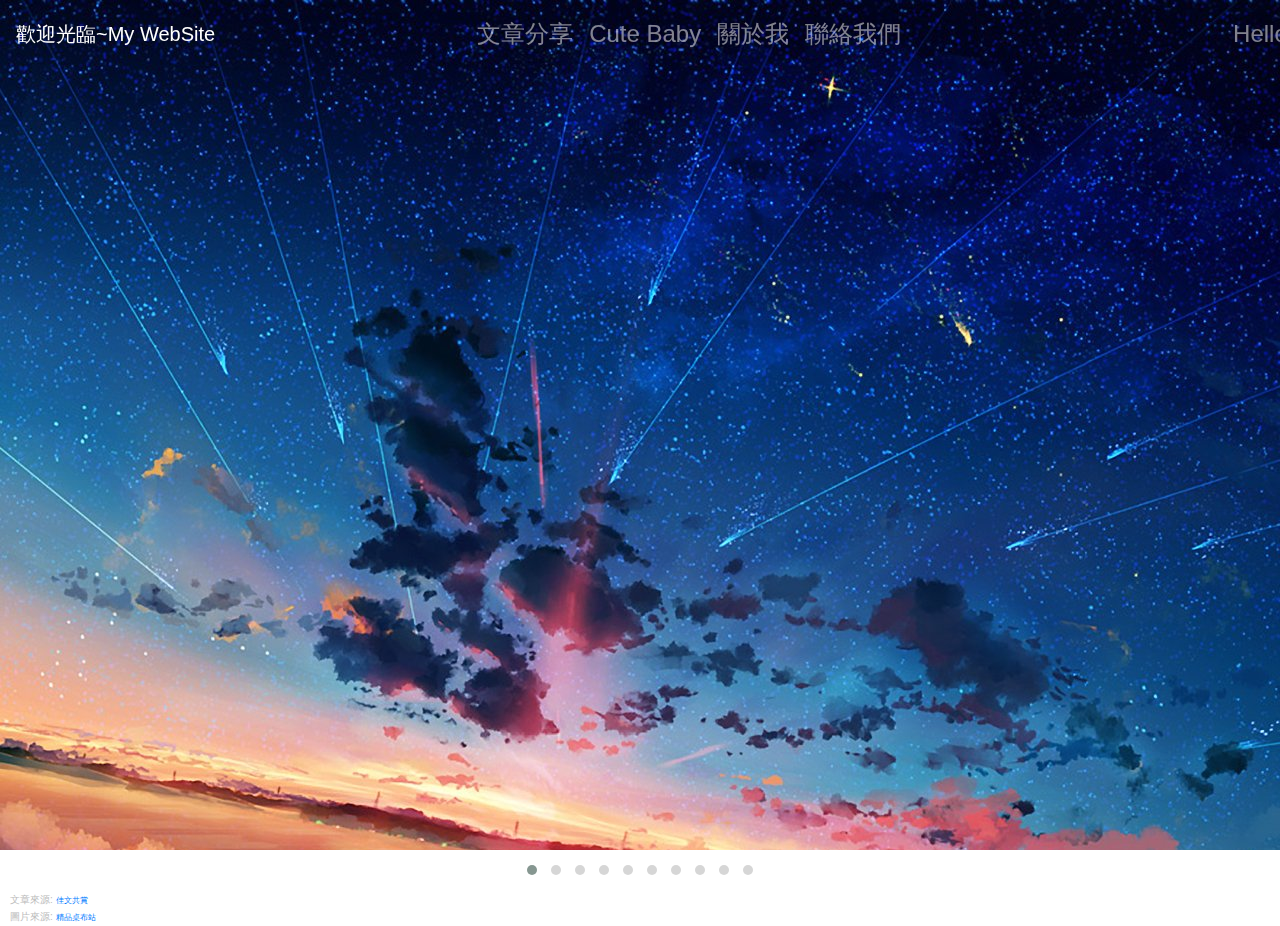
<file: index.html>
<!DOCTYPE html>
<html lang="en">

<head>
    <meta charset="utf-8">
    <meta name="viewport" content="width=device-width, initial-scale=1.0">
    <title>RWD_作品</title>
    <link rel="stylesheet" href="css/bootstrap.min.css">
    <link rel="stylesheet" type="text/css" href="css/bootstrap-grid.min.css">
    <link rel="stylesheet" type="text/css" href="css/bootstrap-reboot.min.css">
    <link rel="stylesheet" type="text/css" href="css/style.css">
    <script src="js/jquery-3.4.0.min.js"></script>
    <script src="js/popper.min.js"></script>
    <script src="js/bootstrap.min.js"></script>
    <script src="js/bootstrap.bundle.min.js"></script>
</head>

<body>
    <header class="container-fluid">
        <nav class="navbar navbar-expand-md navbar-dark fixed-top">
            <!-- Brand -->
            <a class="navbar-brand" href="index.html">歡迎光臨~My WebSite</a>
            <!-- Toggler/collapsibe Button -->
            <button class="navbar-toggler" type="button" data-toggle="collapse" data-target="#collapsibleNavbar">
                <span class="navbar-toggler-icon"></span>
            </button>
            <div class="col-sm-1 col-md-1 col-lg-2"></div>
            <!-- Navbar links -->
            <div class="col-sm-5 col-md-7 col-lg-10">
                <div class="collapse navbar-collapse" id="collapsibleNavbar">
                    <div class="col-lg-8">
                        <ul class="navbar-nav">
                            <li class="nav-item">
                                <a class="nav-link" href="content.html">文章分享</a>
                            </li>
                            <li class="nav-item">
                                <a class="nav-link" href="image.html">Cute Baby</a>
                            </li>
                            <li class="nav-item">
                                <a class="nav-link" href="aboutme.html">關於我</a>
                            </li>
                            <li class="nav-item">
                                <a class="nav-link" href="callus.html">聯絡我們</a>
                            </li>
                        </ul>
                    </div>
                    <div class="col-lg-4">
                        <ul class="navbar-nav justify-content-center">
                            <li class="navbar-text">
                                Hello!
                            </li>
                            <li class="nav-item">
                                <a class="nav-link" href="lognin.html">登入</a>
                            </li>
                        </ul>
                    </div>
                </div>
            </div>
        </nav>
    </header>
    <div class="wrapper">
        <div class="owl-carousel owl-theme">
            <div class="item"><img src="image/01.jpg"></div>
            <div class="item"><img src="image/02.jpg"></div>
            <div class="item"><img src="image/03.jpg"></div>
            <div class="item"><img src="image/04.jpg"></div>
            <div class="item"><img src="image/05.jpg"></div>
            <div class="item"><img src="image/06.jpg"></div>
            <div class="item"><img src="image/07.jpg"></div>
            <div class="item"><img src="image/08.jpg"></div>
            <div class="item"><img src="image/09.jpg"></div>
            <div class="item"><img src="image/10.jpg"></div>
        </div>
    </div>
    <aside></aside>
    <footer>
        <p>文章來源: <a href="https://www.wagor.tc.edu.tw/doc/articles/articles.htm" target="_blank">佳文共賞</a></p>
        <p>圖片來源: <a href="https://hk.best-wallpaper.net/" target="_blank">精品桌布站</a></p>
    </footer>
    <!-- Owl Stylesheets -->
    <link rel="stylesheet" type="text/css" href="assets/owl.carousel.min.css">
    <link rel="stylesheet" type="text/css" href="assets/owl.theme.default.min.css">
    <link rel="stylesheet" type="text/css" href="assets/css/animate.css">
    <script src="assets/js/owl.carousel.min.js"></script>
    <script>
    $('.owl-carousel').owlCarousel({
        responsive: true,
        responsiveRefreshRate: 200,
        //每200毫秒檢測視窗寬度並做相對應的调整，主要用于響應式
        loop: true,
        autoplayHoverPause: true, // 滑鼠經過時暫停
        margin: 50,
        autoplay: true,
        autoplayTimeout: 3000,
        /*nav: true, //導航
        navText: ["<<", ">>"], // 導航文字*/
        scrollPerPage: true, //每頁滾動而不是每個項目
        slideSpeed: 3000, //滑動速度
        rewindSpeed: 1000, //重回的速度
        animateIn: 'rolln',
        animateOut: 'rolOut',
        stagePadding: 30,
        smartSpeed: 450,
        autoWidth: true,
        //響應式張數
        responsive: {
            0: {
                items: 1,
                nav: false,
                autoWidth: false,
                margin: 50,
            },
            600: {
                items: 1,
                autoWidth: false
            },
            1000: {
                items: 1,

            }
        }

    })
    </script>
</body>

</html>
</file>
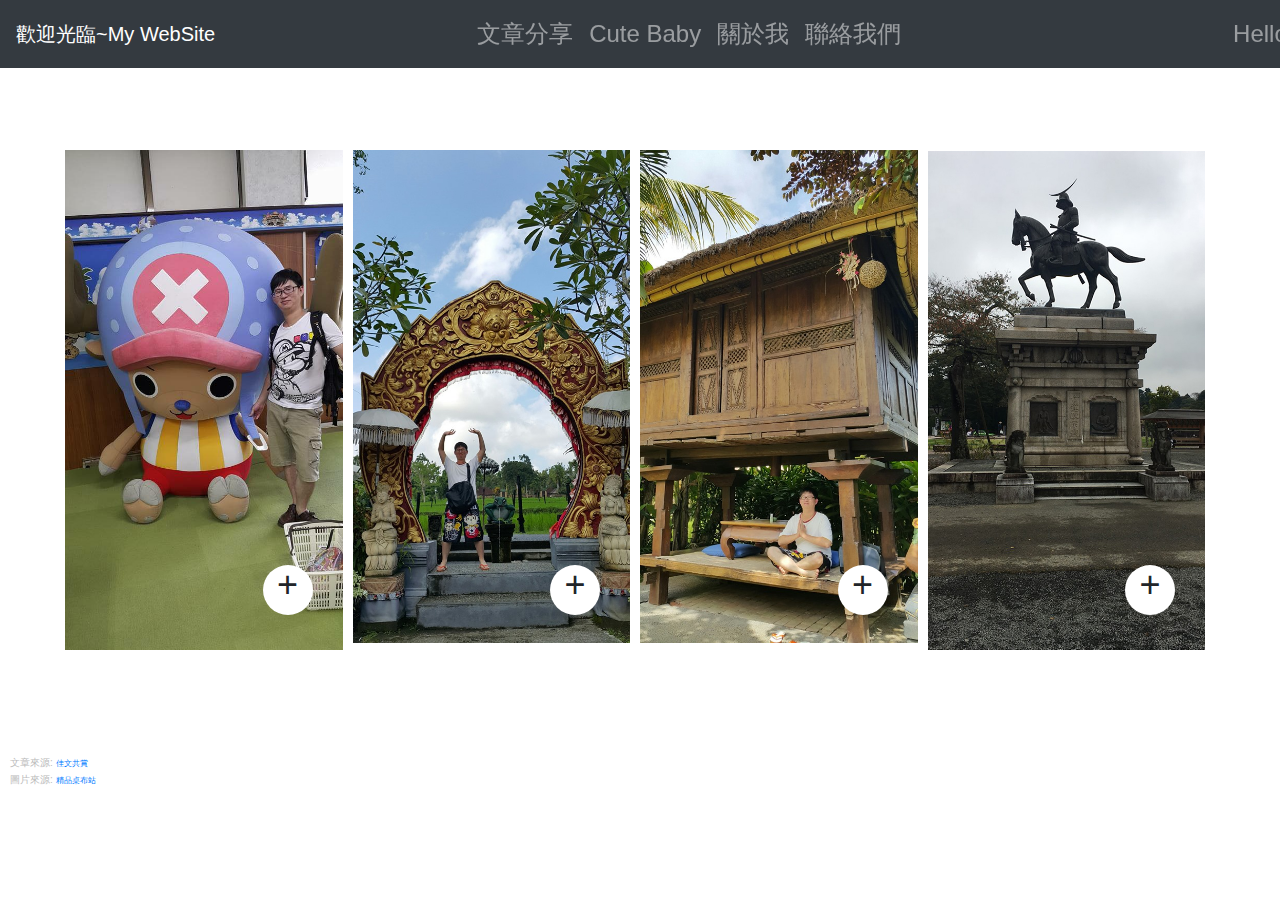
<file: aboutme.html>
<!DOCTYPE html>
<html lang="en">

<head>
    <meta charset="utf-8">
    <meta name="viewport" content="width=device-width, initial-scale=1.0">
    <title>RWD_作品</title>
    <link rel="stylesheet" href="css/bootstrap.min.css">
    <link rel="stylesheet" type="text/css" href="css/bootstrap-grid.min.css">
    <link rel="stylesheet" type="text/css" href="css/bootstrap-reboot.min.css">
    <link rel="stylesheet" type="text/css" href="css/style.css">
    <script src="js/jquery-3.4.0.min.js"></script>
    <script src="js/popper.min.js"></script>
    <script src="js/bootstrap.min.js"></script>
    <script src="js/bootstrap.bundle.min.js"></script>
</head>

<body>
    <header class="container-fluid">
        <nav class="navbar navbar-expand-md bg-dark navbar-dark fixed-top">
            <!-- Brand -->
            <a class="navbar-brand" href="index.html">歡迎光臨~My WebSite</a>
            <!-- Toggler/collapsibe Button -->
            <button class="navbar-toggler" type="button" data-toggle="collapse" data-target="#collapsibleNavbar">
                <span class="navbar-toggler-icon"></span>
            </button>
            <div class="col-sm-1 col-md-1 col-lg-2"></div>
            <!-- Navbar links -->
            <div class="col-sm-5 col-md-7 col-lg-10">
                <div class="collapse navbar-collapse" id="collapsibleNavbar">
                    <div class="col-lg-8">
                        <ul class="navbar-nav">
                            <li class="nav-item">
                                <a class="nav-link" href="content.html">文章分享</a>
                            </li>
                            <li class="nav-item">
                                <a class="nav-link" href="image.html">Cute Baby</a>
                            </li>
                            <li class="nav-item">
                                <a class="nav-link" href="aboutme.html">關於我</a>
                            </li>
                            <li class="nav-item">
                                <a class="nav-link" href="callus.html">聯絡我們</a>
                            </li>
                        </ul>
                    </div>
                    <div class="col-lg-4">
                        <ul class="navbar-nav justify-content-center">
                            <li class="navbar-text">
                                Hello!
                            </li>
                            <li class="nav-item">
                                <a class="nav-link" href="lognin.html">登入</a>
                            </li>
                        </ul>
                    </div>
                </div>
            </div>
        </nav>
    </header>
    <main class="container" id="about_me">
        <div class="col-lg-3 about_card" id="about_card1">
            <input type="checkbox">
            <div class="toggle">+</div>
            <div class="card_img">
                <img src="image/me.jpg" alt="my_pic" style="width: 100%">
            </div>
            <div class="card_text">
                <h3>介紹自己</h3>
                <p>我叫林璋謙，住在台中市大甲區，大學就讀南台科技大學-資訊工程學系，高中就讀致用高級中學-電子資訊，參加過職訓中心（ＲＷＤ跨載具）介面設計與前端框架實務班）的職前訓練結訓，結合所學的技能做出了一個專題實作。</p>
            </div>
        </div>
        <div class="col-lg-3 about_card" id="about_card2">
            <input type="checkbox">
            <div class="toggle">+</div>
            <div class="card_img">
                <img src="image/me2.jpg" alt="my_pic" style="width: 100%">
            </div>
            <div class="card_text">
                <h3>工作經歷</h3>
                <p>在前一份工作是在傳統製造產業當技術員，負責的工作是天車（固定式起重機）的操作、產品的化學表面處理、廢水處理，讓我在工作上學習到細心與謹慎，在工作上一個不小心都會出現公安問題，導致身體的傷害，若在於工作上出現了一個問題，學會與相關人員討論如何解決問題，加強自我學習專業技能與工作實務上的應用。。</p>
            </div>
        </div>
        <div class="col-lg-3 about_card" id="about_card3">
            <input type="checkbox">
            <div class="toggle">+</div>
            <div class="card_img">
                <img src="image/me3.jpg" alt="my_pic" style="width: 100%">
            </div>
            <div class="card_text">
                <h3>未來發展</h3>
                <p>在之前的工作有思考自己的職涯發展，在前份工作時，就有自己在網路上自學網頁的前後端技術，離職後基於想要把網頁這方面的興趣結合至工作上，所以來參加職前訓練全心學習，藉由職前訓練讓我把自學不懂的地方做結合，在網頁專題上挖掘技術，來達到甜美的果實，也讓我確定了自己對於網頁開發的發展方向。。</p>
            </div>
        </div>
        <div class="col-lg-3 about_card" id="about_card4">
            <input type="checkbox">
            <div class="toggle">+</div>
            <div class="card_img">
                <img src="image/me4.jpg" alt="my_pic" style="width: 100%">
            </div>
            <div class="card_text">
                <h3>自我期許</h3>
                <p>期許自己能夠做到製作一個專案，先在不足的地方精進自己的能力與技術，在工作上貢獻自己的能力，然後工作中成長，在實務上求表現。</p>
            </div>
        </div>
    </main>
    <aside></aside>
    <footer>
        <p>文章來源: <a href="https://www.wagor.tc.edu.tw/doc/articles/articles.htm" target="_blank">佳文共賞</a></p>
        <p>圖片來源: <a href="https://hk.best-wallpaper.net/" target="_blank">精品桌布站</a></p>
    </footer>
</body>

</html>
</file>
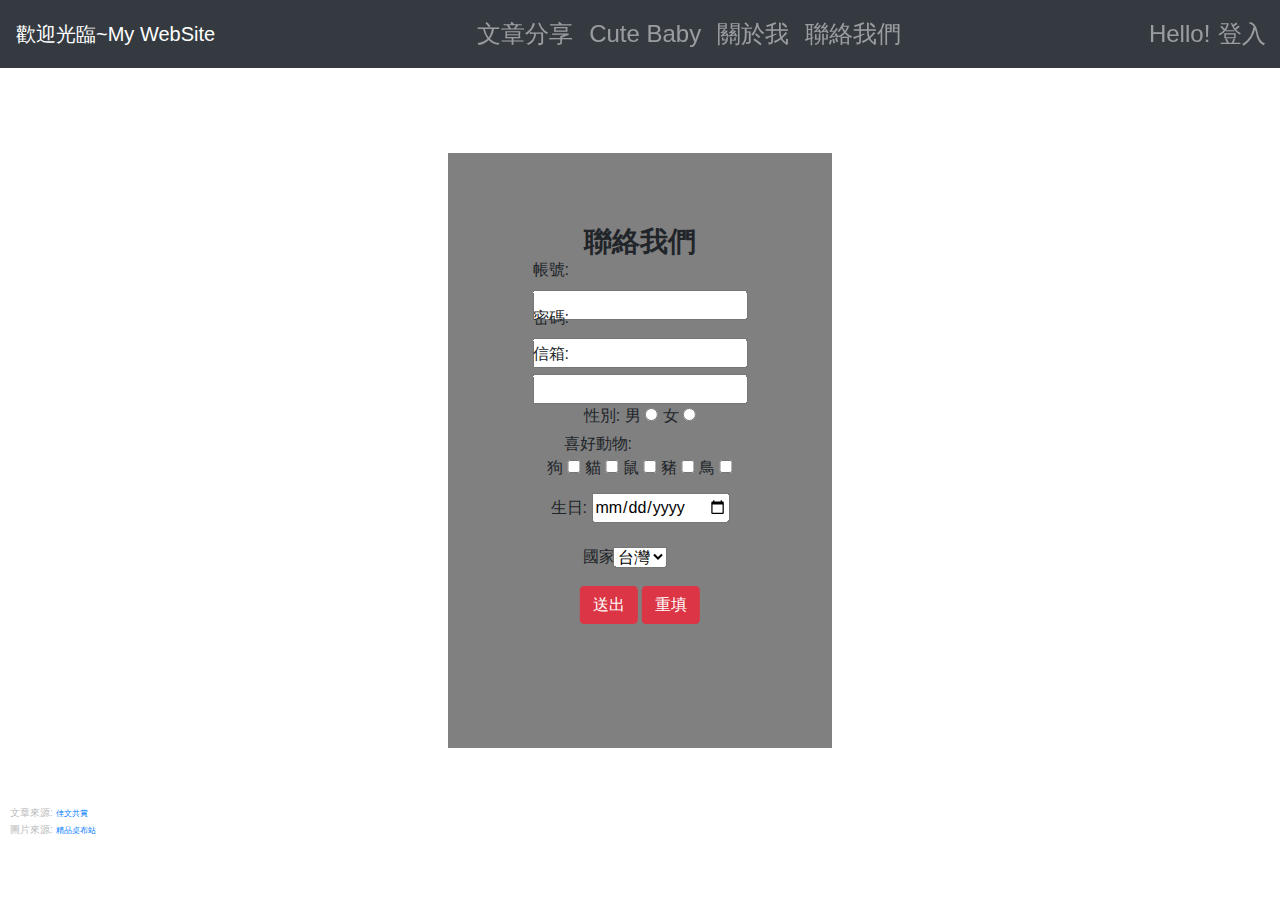
<file: callus.html>
<!DOCTYPE html>
<html lang="en">

<head>
    <meta charset="utf-8">
    <meta name="viewport" content="width=device-width, initial-scale=1.0">
    <title>RWD_作品</title>
    <link rel="stylesheet" href="css/bootstrap.min.css">
    <link rel="stylesheet" type="text/css" href="css/bootstrap-grid.min.css">
    <link rel="stylesheet" type="text/css" href="css/bootstrap-reboot.min.css">
    <link rel="stylesheet" type="text/css" href="css/style.css">
    <script src="js/jquery-3.4.0.min.js"></script>
    <script src="js/popper.min.js"></script>
    <script src="js/bootstrap.min.js"></script>
    <script src="js/bootstrap.bundle.min.js"></script>
</head>

<body>
    <header class="container-fluid">
        <nav class="navbar navbar-expand-md bg-dark navbar-dark fixed-top">
            <!-- Brand -->
            <a class="navbar-brand" href="index.html">歡迎光臨~My WebSite</a>
            <!-- Toggler/collapsibe Button -->
            <button class="navbar-toggler" type="button" data-toggle="collapse" data-target="#collapsibleNavbar">
                <span class="navbar-toggler-icon"></span>
            </button>
            <div class="col-sm-1 col-md-1 col-lg-2"></div>
            <!-- Navbar links -->
            <div class="col-sm-5 col-md-7 col-lg-10">
                <div class="collapse navbar-collapse" id="collapsibleNavbar">
                    <div class="col-lg-8">
                        <ul class="navbar-nav">
                            <li class="nav-item">
                                <a class="nav-link" href="content.html">文章分享</a>
                            </li>
                            <li class="nav-item">
                                <a class="nav-link" href="image.html">Cute Baby</a>
                            </li>
                            <li class="nav-item">
                                <a class="nav-link" href="aboutme.html">關於我</a>
                            </li>
                            <li class="nav-item">
                                <a class="nav-link" href="callus.html">聯絡我們</a>
                            </li>
                        </ul>
                    </div>
                    <div class="col-lg-2">
                        <ul class="navbar-nav justify-content-center">
                            <li class="navbar-text">
                                Hello!
                            </li>
                            <li class="nav-item">
                                <a class="nav-link" href="lognin.html">登入</a>
                            </li>
                        </ul>
                    </div>
                </div>
            </div>
        </nav>
    </header>
    <main>
        <div id="formmsg">
            <form action="" method="" class="">
                <h3><strong>聯絡我們</strong></h3>
                <p>
                    <label for="username">帳號:</label>
                    <input type="text" name="username">
                </p>
                <p>
                    <label for="password">密碼:</label>
                    <input type="password" name="password">
                </p>
                <p>
                    <label for="email">信箱:</label>
                    <input type="email" name="email">
                </p>
                <p>
                    <span>性別:</span>
                    <label for="sex">男</label>
                    <input type="radio" name="sex">
                    <label for="sex">女</label>
                    <input type="radio" name="sex">
                </p>
                <div id="checkbox">
                    <label>喜好動物:</label>
                    <p>
                        <label for="dog">狗</label>
                        <input type="checkbox" name="dog">
                        <label for="cat">貓</label>
                        <input type="checkbox" name="cat">
                        <label for="mouse">鼠</label>
                        <input type="checkbox" name="mouse">
                        <label for="pig">豬</label>
                        <input type="checkbox" name="pig">
                        <label for="bird">鳥</label>
                        <input type="checkbox" name="bird">
                    </p>
                </div>
                <p>
                    <label for="birthday">生日:</label>
                    <input type="date" name="birthday">
                </p>
                <label for="country">國家:</label>
                <select name="country" id="country">
                    <option value="tw">台灣</option>
                    <option value="us">美國</option>
                    <option value="jp">日本</option>
                    <option value="kr">韓國</option>
                    <option value="cn">中國</option>
                </select>
                <p>
                    <input type="submit" name="submit" value="送出" id="submit" class="btn btn-danger">
                    <input type="reset" name="reset" value="重填" id="reset" class="btn btn-danger">
                </p>
            </form>
        </div>
    </main>
    <aside></aside>
    <footer>
        <p>文章來源: <a href="https://www.wagor.tc.edu.tw/doc/articles/articles.htm" target="_blank">佳文共賞</a></p>
        <p>圖片來源: <a href="https://hk.best-wallpaper.net/" target="_blank">精品桌布站</a></p>
    </footer>
</body>

</html>
</file>
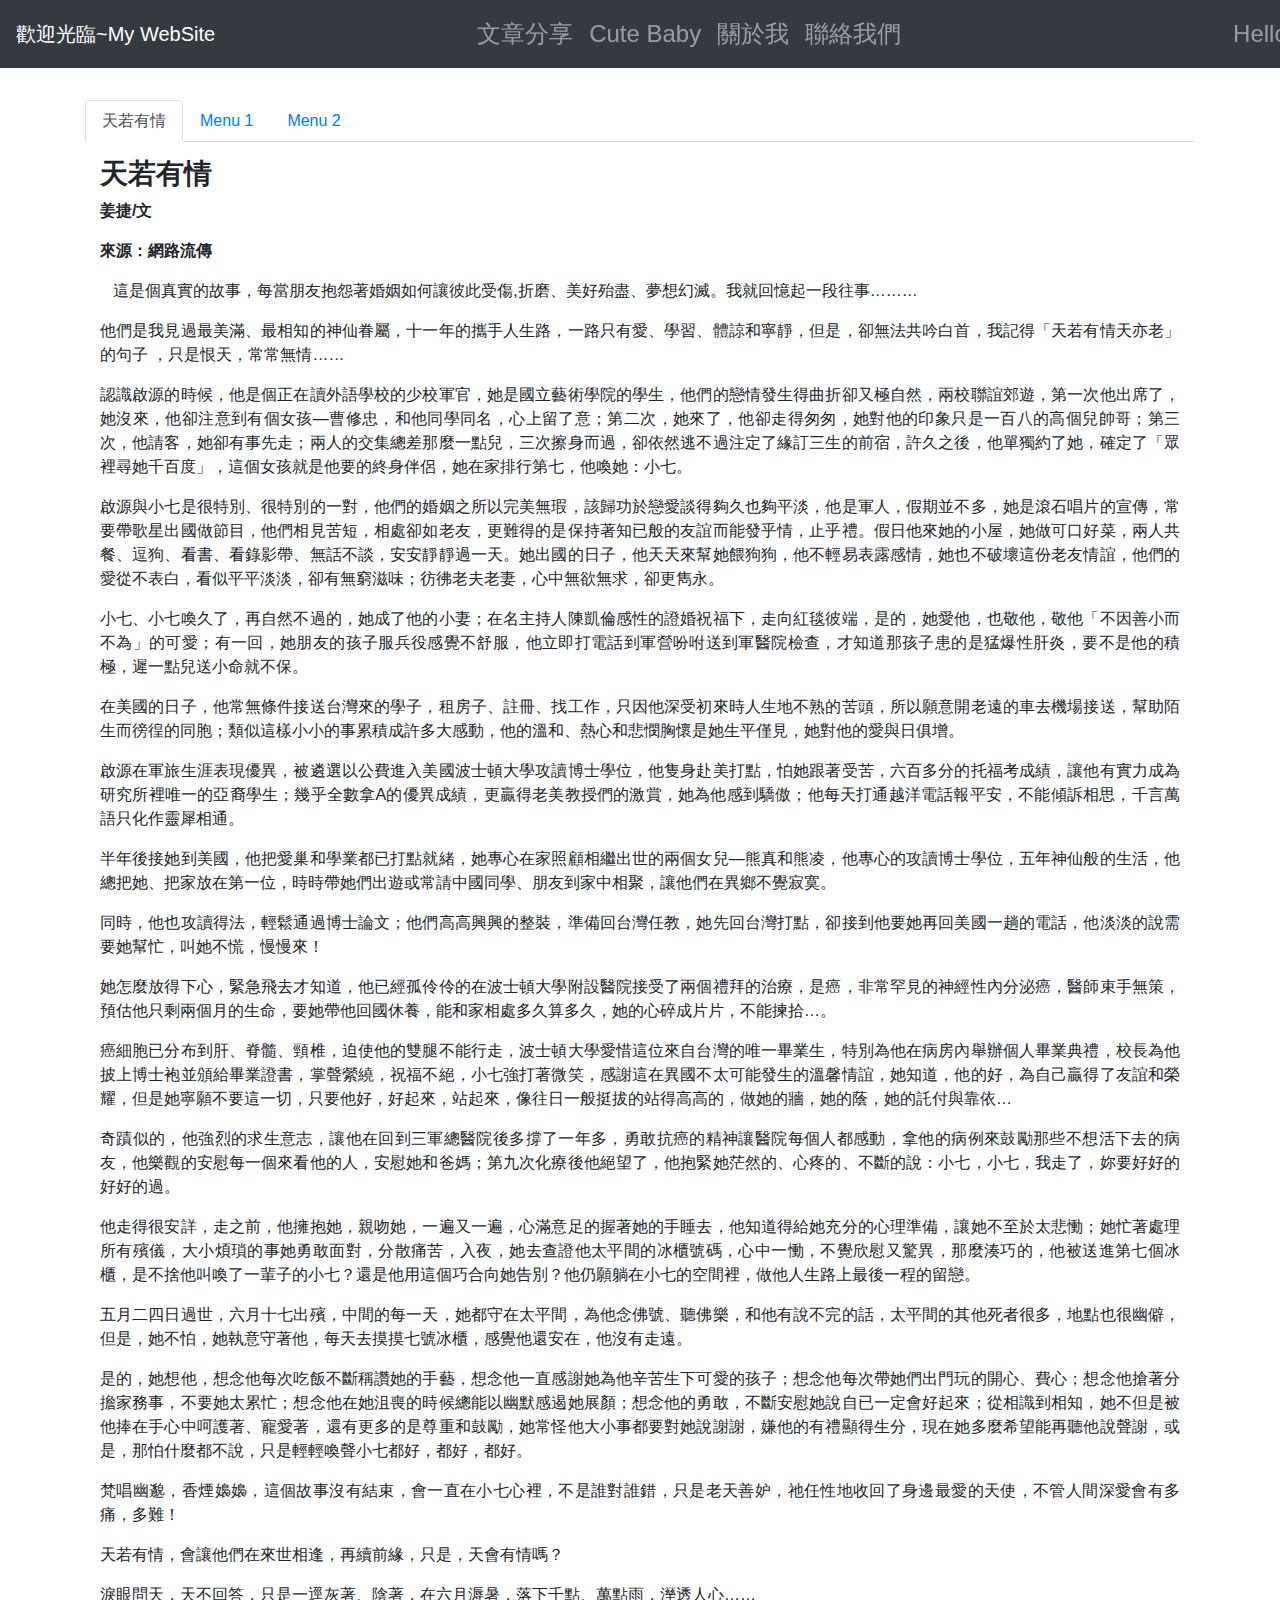
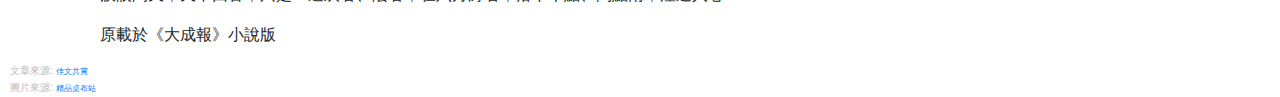
<file: content.html>
<!DOCTYPE html>
<html lang="en">

<head>
    <meta charset="utf-8">
    <meta name="viewport" content="width=device-width, initial-scale=1.0">
    <title>RWD_作品</title>
    <link rel="stylesheet" href="css/bootstrap.min.css">
    <link rel="stylesheet" type="text/css" href="css/bootstrap-grid.min.css">
    <link rel="stylesheet" type="text/css" href="css/bootstrap-reboot.min.css">
    <link rel="stylesheet" type="text/css" href="css/style.css">
    <script src="js/jquery-3.4.0.min.js"></script>
    <script src="js/popper.min.js"></script>
    <script src="js/bootstrap.min.js"></script>
    <script src="js/bootstrap.bundle.min.js"></script>
</head>

<body>
    <header class="container-fluid">
        <nav class="navbar navbar-expand-md bg-dark navbar-dark fixed-top">
            <!-- Brand -->
            <a class="navbar-brand" href="index.html">歡迎光臨~My WebSite</a>
            <!-- Toggler/collapsibe Button -->
            <button class="navbar-toggler" type="button" data-toggle="collapse" data-target="#collapsibleNavbar">
                <span class="navbar-toggler-icon"></span>
            </button>
            <div class="col-sm-1 col-md-1 col-lg-2"></div>
            <!-- Navbar links -->
            <div class="col-sm-5 col-md-7 col-lg-10">
                <div class="collapse navbar-collapse" id="collapsibleNavbar">
                    <div class="col-lg-8">
                        <ul class="navbar-nav">
                            <li class="nav-item">
                                <a class="nav-link" href="content.html">文章分享</a>
                            </li>
                            <li class="nav-item">
                                <a class="nav-link" href="image.html">Cute Baby</a>
                            </li>
                            <li class="nav-item">
                                <a class="nav-link" href="aboutme.html">關於我</a>
                            </li>
                            <li class="nav-item">
                                <a class="nav-link" href="callus.html">聯絡我們</a>
                            </li>
                        </ul>
                    </div>
                    <div class="col-lg-4">
                        <ul class="navbar-nav justify-content-center">
                            <li class="navbar-text">
                                Hello!
                            </li>
                            <li class="nav-item">
                                <a class="nav-link" href="lognin.html">登入</a>
                            </li>
                        </ul>
                    </div>
                </div>
            </div>
        </nav>
    </header>
    <main>
        <article class="container">
            <div id="content">
                <ul class="nav nav-tabs">
                    <li class="nav-item">
                        <a class="nav-link active" data-toggle="tab" href="#skylove">天若有情</a>
                    </li>
                    <li class="nav-item">
                        <a class="nav-link" data-toggle="tab" href="#onesoup">Menu 1</a>
                    </li>
                    <li class="nav-item">
                        <a class="nav-link" data-toggle="tab" href="#love">Menu 2</a>
                    </li>
                </ul>
            </div>
            <div class="tab-content">
                <div class="tab-pane container active" id="skylove">
                    <h3><strong>天若有情</strong></h3>
                    <p><strong>姜捷/文</strong></p>
                    <p><strong>來源：網路流傳</strong></p>
                    <p>&nbsp;&nbsp;&nbsp;這是個真實的故事，每當朋友抱怨著婚姻如何讓彼此受傷,折磨、美好殆盡、夢想幻滅。我就回憶起一段往事………</p>
                    <p>他們是我見過最美滿、最相知的神仙眷屬，十一年的攜手人生路，一路只有愛、學習、體諒和寧靜，但是，卻無法共吟白首，我記得「天若有情天亦老」的句子 ，只是恨天，常常無情……</p>
                    <p>認識啟源的時候，他是個正在讀外語學校的少校軍官，她是國立藝術學院的學生，他們的戀情發生得曲折卻又極自然，兩校聯誼郊遊，第一次他出席了，她沒來，他卻注意到有個女孩—曹修忠，和他同學同名，心上留了意；第二次，她來了，他卻走得匆匆，她對他的印象只是一百八的高個兒帥哥；第三次，他請客，她卻有事先走；兩人的交集總差那麼一點兒，三次擦身而過，卻依然逃不過注定了緣訂三生的前宿，許久之後，他單獨約了她，確定了「眾裡尋她千百度」，這個女孩就是他要的終身伴侶，她在家排行第七，他喚她：小七。</p>
                    <p>啟源與小七是很特別、很特別的一對，他們的婚姻之所以完美無瑕，該歸功於戀愛談得夠久也夠平淡，他是軍人，假期並不多，她是滾石唱片的宣傳，常要帶歌星出國做節目，他們相見苦短，相處卻如老友，更難得的是保持著知已般的友誼而能發乎情，止乎禮。假日他來她的小屋，她做可口好菜，兩人共餐、逗狗、看書、看錄影帶、無話不談，安安靜靜過一天。她出國的日子，他天天來幫她餵狗狗，他不輕易表露感情，她也不破壞這份老友情誼，他們的愛從不表白，看似平平淡淡，卻有無窮滋味；彷彿老夫老妻，心中無欲無求，卻更雋永。</p>
                    <p>小七、小七喚久了，再自然不過的，她成了他的小妻；在名主持人陳凱倫感性的證婚祝福下，走向紅毯彼端，是的，她愛他，也敬他，敬他「不因善小而不為」的可愛；有一回，她朋友的孩子服兵役感覺不舒服，他立即打電話到軍營吩咐送到軍醫院檢查，才知道那孩子患的是猛爆性肝炎，要不是他的積極，遲一點兒送小命就不保。
                    </p>
                    <p>在美國的日子，他常無條件接送台灣來的學子，租房子、註冊、找工作，只因他深受初來時人生地不熟的苦頭，所以願意開老遠的車去機場接送，幫助陌生而徬徨的同胞；類似這樣小小的事累積成許多大感動，他的溫和、熱心和悲憫胸懷是她生平僅見，她對他的愛與日俱增。
                    </p>
                    <p>啟源在軍旅生涯表現優異，被遴選以公費進入美國波士頓大學攻讀博士學位，他隻身赴美打點，怕她跟著受苦，六百多分的托福考成績，讓他有實力成為研究所裡唯一的亞裔學生；幾乎全數拿A的優異成績，更贏得老美教授們的激賞，她為他感到驕傲；他每天打通越洋電話報平安，不能傾訴相思，千言萬語只化作靈犀相通。</p>
                    <p>半年後接她到美國，他把愛巢和學業都已打點就緒，她專心在家照顧相繼出世的兩個女兒—熊真和熊凌，他專心的攻讀博士學位，五年神仙般的生活，他總把她、把家放在第一位，時時帶她們出遊或常請中國同學、朋友到家中相聚，讓他們在異鄉不覺寂寞。</p>
                    <p>同時，他也攻讀得法，輕鬆通過博士論文；他們高高興興的整裝，準備回台灣任教，她先回台灣打點，卻接到他要她再回美國一趟的電話，他淡淡的說需要她幫忙，叫她不慌，慢慢來！</p>
                    <p>她怎麼放得下心，緊急飛去才知道，他已經孤伶伶的在波士頓大學附設醫院接受了兩個禮拜的治療，是癌，非常罕見的神經性內分泌癌，醫師束手無策，預估他只剩兩個月的生命，要她帶他回國休養，能和家相處多久算多久，她的心碎成片片，不能揀拾…。</p>
                    <p>癌細胞已分布到肝、脊髓、頸椎，迫使他的雙腿不能行走，波士頓大學愛惜這位來自台灣的唯一畢業生，特別為他在病房內舉辦個人畢業典禮，校長為他披上博士袍並頒給畢業證書，掌聲縈繞，祝福不絕，小七強打著微笑，感謝這在異國不太可能發生的溫馨情誼，她知道，他的好，為自己贏得了友誼和榮耀，但是她寧願不要這一切，只要他好，好起來，站起來，像往日一般挺拔的站得高高的，做她的牆，她的蔭，她的託付與靠依…</p>
                    <p>奇蹟似的，他強烈的求生意志，讓他在回到三軍總醫院後多撐了一年多，勇敢抗癌的精神讓醫院每個人都感動，拿他的病例來鼓勵那些不想活下去的病友，他樂觀的安慰每一個來看他的人，安慰她和爸媽；第九次化療後他絕望了，他抱緊她茫然的、心疼的、不斷的說：小七，小七，我走了，妳要好好的好好的過。</p>
                    <p>他走得很安詳，走之前，他擁抱她，親吻她，一遍又一遍，心滿意足的握著她的手睡去，他知道得給她充分的心理準備，讓她不至於太悲慟；她忙著處理所有殯儀，大小煩瑣的事她勇敢面對，分散痛苦，入夜，她去查證他太平間的冰櫃號碼，心中一慟，不覺欣慰又驚異，那麼湊巧的，他被送進第七個冰櫃，是不捨他叫喚了一輩子的小七？還是他用這個巧合向她告別？他仍願躺在小七的空間裡，做他人生路上最後一程的留戀。</p>
                    <p>五月二四日過世，六月十七出殯，中間的每一天，她都守在太平間，為他念佛號、聽佛樂，和他有說不完的話，太平間的其他死者很多，地點也很幽僻，但是，她不怕，她執意守著他，每天去摸摸七號冰櫃，感覺他還安在，他沒有走遠。</p>
                    <p>是的，她想他，想念他每次吃飯不斷稱讚她的手藝，想念他一直感謝她為他辛苦生下可愛的孩子；想念他每次帶她們出門玩的開心、費心；想念他搶著分擔家務事，不要她太累忙；想念他在她沮喪的時候總能以幽默感遏她展顏；想念他的勇敢，不斷安慰她說自已一定會好起來；從相識到相知，她不但是被他捧在手心中呵護著、寵愛著，還有更多的是尊重和鼓勵，她常怪他大小事都要對她說謝謝，嫌他的有禮顯得生分，現在她多麼希望能再聽他說聲謝，或是，那怕什麼都不說，只是輕輕喚聲小七都好，都好，都好。</p>
                    <p>梵唱幽邈，香煙嬝嬝，這個故事沒有結束，會一直在小七心裡，不是誰對誰錯，只是老天善妒，祂任性地收回了身邊最愛的天使，不管人間深愛會有多痛，多難！</p>
                    <p>天若有情，會讓他們在來世相逢，再續前緣，只是，天會有情嗎？</p>
                    <p>淚眼問天，天不回答，只是一逕灰著、陰著，在六月溽暑，落下千點、萬點雨，溼透人心……</p>
                    <p>原載於《大成報》小說版</p>
                </div>
                <div class="tab-pane container fade" id="onesoup">
                    <h3><strong>一碗湯麵</strong></h3>
                    <p></p>
                    <p><strong>來源：網路流傳</strong></p>
                    <p>一篇感人的故事, 與有真性情的你們分享！</p>
                    <p>或許故事有點長，請耐心看下去唷！！</p>
                    <p>這是一個真實的故事，故事名稱我們叫它做一碗湯麵。</p>
                    <p>這個故事是十五年前的十二月三十一日，也就是除夕夜，發生在日本札幌街上一家「北海亭」的麵館裡。除夕夜吃蕎麵條過年是日本人的傳統習俗，因此到了這一天，麵館的生意特別好，北海亭也不例外，這一天幾乎整天都客滿，不過到晚上十點以後幾乎就沒有客人了，平時到凌晨，街上都還很熱鬧的，這一天大家都早一點趕回家過年，因此街上也很快就安靜下來。北海亭的老闆是個憨憨傻傻的老實人，老闆娘倒很古道熱腸，待人親切。</p>
                    <p>除夕夜，最後一個客人走出麵館，老闆娘正打算關店的時候，店門再一次輕輕地被拉開，一個女人帶著兩個小男孩走進來，兩個孩子大約是六歲和十歲左右，穿著全新的一模一樣的運動服，那女人卻穿著過時的格子舊大衣。</p>
                    <p>「請坐！」聽老闆這麼招呼，那個女人怯怯的說：「可不可以....來一碗....湯麵？」背後的兩個孩子不安地對望了一眼。</p>
                    <p>「當然....當然可以,請這邊坐!」</p>
                    <p>老闆娘帶著他們走到最靠邊的二號桌子，然後向廚臺那邊大聲喊著：「一碗湯麵！」一人份只有一團麵，老板多丟了半團麵，煮了滿滿一大碗，老闆娘和客人都不知道。母子三人圍著一碗湯麵吃得津津有味，一邊吃，一邊悄悄地談著：「好好吃喲！」哥哥說。</p>
                    <p>「媽，您也吃吃看嘛！」弟弟說著，挾了一根麵條往母親嘴裡送。</p>
                    <p>不一會兒吃完了，付了一百五十元，母子三人同聲誇讚：「真好吃，謝謝！」並且微微了鞠了一躬，走出麵館。「謝謝你們！新年快樂！」老闆和老闆娘同時這麼說。</p>
                    <p>每天忙著忙著，不知不覺很快地又過了一年。又到了十二月三十一日這一天；迎接新的一年，北海亭的生意仍然非常興旺。比去年除夕夜更忙碌的一天終於結束了，過了十點，老闆娘走向店門前，正想將門拉下的時候，店門又再度輕輕地被拉開，走進來了一位中年婦人另外帶著兩個小孩。</p>
                    <p>老闆娘看到那件過時的格子舊大衣，馬上想起一年前除夕夜最後的客人。</p>
                    <p>「可以不可以....給我們煮碗......湯麵?」</p>
                    <p>「當然,當然,請邊坐！」</p>
                    <p>老闆娘一邊帶他們到去年坐過的二號桌子，一邊大聲喊：「一碗湯麵！」</p>
                    <p>老闆一邊應聲，一邊點上剛剛熄掉的爐火。</p>
                    <p>「是的！一碗湯麵！」</p>
                    <p>老闆娘偷偷地在丈夫的耳朵旁說著。</p>
                    <p>「喂，煮三碗給他們吃好不好?」</p>
                    <p>「不行，這樣做他們會不好意思的。」</p>
                    <p>丈夫一邊這麼回答，卻一邊多丟進半團麵條到滾燙的鍋子裡，站在旁邊一直微笑著看著他的妻子說：「你看起來挺呆板的，心地倒還不錯嘛！」</p>
                    <p>丈夫默默地盛好一大碗香噴噴的麵交給妻子端出去。</p>
                    <p>母子三人圍著那碗麵，邊吃邊談論著，那些對話也傳到了老闆和老闆娘的耳朵裡。</p>
                    <p>「好香....好棒....真好吃....！」</p>
                    <p>「今年還能吃到北海亭的麵，真不錯！」</p>
                    <p>「明年能夠再來吃，就好了....！」</p>
                    <p>吃完了付了一百五十元，母子三人又走出了北海亭。</p>
                    <p>「謝謝！祝你們新年快樂！」</p>
                    <p>望著這母子三人的背影，老闆夫婦倆反覆談論了些久。</p>
                    <p>這三年的除夕夜，北海亭的生意仍然非常的好，老闆夫婦彼此忙到甚麼都沒時間講話，但是過了九點半，兩個人開始都有點不安了起來。十點到了，店員們領了紅包也回去了，主人急忙將牆壁上的價目表一張一張往裡翻，把今年夏天漲價的：「湯麵一碗二百元」那張價目表，重新寫上一百五十元。二號桌上面，三十分鐘前老闆娘就先放上一張：「預約席」的卡片。</p>
                    <p>好像有意等客人都光了才進來似的，十點半的時候，這對母子三人終於又出現了。哥哥穿著國中的制服，弟弟穿著去年哥哥穿過的稍嫌大一點的夾克，兩個孩子都長大很多，母親仍然穿著那件褪了色的格子布舊大衣。</p>
                    <p>「請進！請進！」老闆娘熱情的招呼著。</p>
                    <p>望著笑臉相迎的老闆娘，母親戰戰兢地說：「麻煩....麻煩煮兩碗湯麵好不好？」</p>
                    <p>「好的，請這邊坐！」</p>
                    <p>老闆娘招待他們坐到二號桌，趕快若無其事的將那「預約席」的卡片藏起來，然後向裡面喊著：「兩碗湯麵 !」</p>
                    <p>「是的！兩碗湯麵！馬上就好了呦！」</p>
                    <p>老闆一邊應聲，一邊丟進了三團麵進去。</p>
                    <p>母子三人一邊吃麵，一邊談著話，看起來很高興的樣子。</p>
                    <p>站在廚臺後面的老闆夫婦也跟著感受他們的喜悅，內心也跟著喜悅起來。</p>
                    <p>「小淳和哥哥；媽媽今天要謝謝你們兩個人啊！」</p>
                    <p>「謝謝！」</p>
                    <p>「為甚麼？」</p>
                    <p>「是這樣的，你們過世的爸爸所造成八個人受傷的車禍，保險公司不能支付的部份，這幾年來每個月都必需繳五萬元。」</p>
                    <p>「欸,這個我們知道呀！」哥哥這麼回答。</p>
                    <p>老闆娘一動也不動的靜靜聽著。</p>
                    <p>「本來應該繳到明年三月的，但是今天已全數繳完了！」</p>
                    <p>「哦，媽媽，真的呀？」</p>
                    <p>「欸，真的。因為哥哥認真的送報，小淳幫忙買菜做飯，使媽媽可以安心工作，公司發給我一份全勤的特別加給，因此今天就將剩下的部份就全部繳完了。」</p>
                    <p>「媽！哥哥！真是太好了，不過以後請讓小淳繼續做晚飯。」</p>
                    <p>「我也要繼續送報紙。小淳，加油！」</p>
                    <p>「謝謝你們弟兄倆，真的謝謝！」</p>
                    <p>「小淳和我有一個秘密，一直都沒有跟媽媽您說，那是....十一月的一個禮拜天，小淳的學校通知家長要去參觀教學課程，小淳的老師還特別附了一封信，說小淳的一篇文章被選為全北海道的代表，將參加全國的作文比賽。我聽小淳的同學說才知道的，因此；那一天我代表媽去參觀了。」</p>
                    <p>「真有這回事？後來呢?」</p>
                    <p>「老師出的題目是『我的志願』，小淳是以一碗湯麵為題寫的作文，還要當眾讀這篇作文。」</p>
                    <p>「作文是這樣寫的：爸爸車禍了，留下很多債務，為了還債，媽媽從早到晚拚命工作，連我每天早晚認真送報的事，弟弟也全部寫出來了。」「還有，十二月三十一日晚上，我們母子三人共同吃一碗湯麵，非常好吃....三個人只叫一碗湯麵，麵店的伯伯和伯母竟然還向我們道謝，並且祝我們新年快樂！那聲音好像在鼓勵我們要堅強勇敢的活下去，趕緊把爸爸留下的債務還清！」</p>
                    <p>「因此小淳決定長大以後要開麵館，當日本第一的麵館老闆，也要對每一個客人說加油！祝你幸福！謝謝你！」</p>
                    <p>一直站在廚臺裡聽他們對話的老闆夫婦突然失去蹤影，原來他們蹲下來，一條毛巾一人抓一頭，拼命擦著不斷湧出來的淚水。</p>
                    <p>「作文讀完了，老師說：小淳的哥哥今天代表媽媽來了，請上來說幾句話。」</p>
                    <p>「真的？那麼你怎麼辦？」</p>
                    <p>「因為太突然了，開始不知說甚麼好。我就說：謝謝大家平時對小淳的關愛，我弟弟每天必須買菜做晚飯，常常會在團體活動中急忙地回家，一定給大家添了許多麻煩，剛剛我弟弟讀一碗湯麵的時候，我曾感到很羞恥，但是看見弟弟挺胸大聲讀完一碗湯麵的時候，感到羞恥的那種心情才是真正的羞恥。」「這些年來....媽媽只叫一碗湯麵的那種勇氣，我們兄弟絕對不會忘記....我們兄弟一定會好好努力，好好的照顧母親，今後仍然拜託個位多多關照我弟弟。」</p>
                    <p>母子三個悄悄地握握手，拍拍肩，比往年都快樂地吃完過年的麵，付了三百元，說聲謝謝！並且鞠了躬走出麵館，望著母子三人的背影，老闆好像做個一年的總結束似地大聲說：「謝謝！新年快樂！」
                        又過了一年。</p>
                    <p>北海亭麵館過了晚上九點，二號桌上又放了一塊「預約席」的卡片等待著，但是那母子三人並沒出現。
                        第二年、第三年、二號桌仍然空著，三個母子都再沒有出現北海亭的生意越來越好，店內全部都改裝過，桌椅都換了新的，只有那張二號桌仍然保留著。</p>
                    <p>「這究竟是怎麼一回事？」許多客人都覺得奇怪，這樣問。</p>
                    <p>老闆娘就講述關於一碗湯麵的故事給大家聽，那張舊桌子放在中央，對自己好像也是一種鼓勵，而且說不定那一天那三個客人還會再來，希望仍然用這張桌子來歡迎他們。</p>
                    <p>那張二號桌變成了「幸福的桌子」，客人一個個傳開去，有許多學生好奇，為了看那張桌子，專程從老遠的地方跑來吃麵，大家都特別定要坐那桌子。</p>
                    <p>又過了很多年十二月三十一日。</p>
                    <p>北海亭附近的商店主人，到了除夕這天打烊以後，都會帶著家眷集合到北海亭來吃麵，一邊吃，一邊等著聽除夕的鐘聲，然後大家一起到神社去拜拜，這是五六年來的習慣。</p>
                    <p>這一天過了九點半，先是魚店夫婦端來一大盤生魚片，接著又有人斷斷續續地帶酒菜來，經常都集合了三、四十個人，大家都很熱絡；每個人都知道二號桌的由來，大家嘴裡甚麼都不講，但是心裡卻想著那「除夕的預約席」今年可能又空空地迎接新年了。</p>
                    <p>有人吃麵，有人喝酒，有人忙進忙出準備菜餚，大家邊吃邊談，生意上的話。連海水浴的事，最近了添了孫子.......,無所不談，打成一片，像一家人，過了十點半，門突然再度被輕輕地被拉開。所有的人都停止談話，視線一起朝向門口望去。</p>
                    <p>兩個青年穿著筆挺的西裝，手上拿著大衣走進來，大家鬆了一口氣，繼續恢復熱鬧的氣氛，老闆娘正準備說「抱歉，己經客滿了」拒絕客人的時候，有一個穿和服的女人走進來，站到兩個青年人的中間。</p>
                    <p>內所有的客人都屏住呼吸，聽那穿和服的婦人慢慢地說：「麻煩.....麻煩....湯麵....三人份可以嗎？」
                        老闆娘的臉色馬上就變了，經過了十幾年的歲月，當時年輕母親和兩個小孩的形象，和眼前這三人，她瞬間努力想把畫面重疊在一起，廚臺後的老闆看傻了，手指交互的指著二個人，「你們....你們....」地說不出話來。
                        其中有一個青年望著不知措的老闆娘說：「我們母子三人，曾在十四年前的除夕夜叫了一份湯麵，受到那一碗湯麵的鼓勵，我們母子三人才能堅強的活下去。」</p>
                    <p>「後來我們搬到滋賀縣的外婆家住，我今年己通過醫師的檢定考試，在京都大學醫院的小兒科實習，明年四月將要來札幌的綜合醫院服務。」</p>
                    <p>「我們禮貌上先來拜訪這家醫院，順便去父親的墓前祭拜，和曾經想當麵店大老闆未成，現在在京都銀行就職的弟弟商量，有一個最奢侈的計劃....就是今年除夕，母子三人要來拜訪札幌的北海亭，吃三人份的北海亭湯麵。」</p>
                    <p>一邊聽一邊微微點頭的老闆夫婦，眼眶裡溢滿淚水。坐在門口的菜店老闆，把嘴裡含著的一口麵用力咯一聲整口吞了下去，然後站起來說：「喂、喂、老闆，怎麼啦？準備了十年一直等待這一天來臨，那個除夕十點過後的預約席呢？趕快招待他們啊！快呀！」老闆娘終於恢復神志，拍了一下菜店老闆的肩膀，說：「歡迎，請....。喂！二號桌三碗湯麵」那個傻愣愣的老闆擦了一下眼淚，應聲說：「是的，湯麵三碗！」</p>
                    <p>從現實的眼光來看，麵店老闆所付出的並不多，但是，即使那只是幾個麵團，和幾聲誠懇帶有勉勵，祝福之意的「謝謝，新年快樂！」卻使正受殘酷現實逼迫陷入困境的生命重獲生機，這個故事給我們一啟示：即是不要忽視自己對這個環境的影響力，也許你那些微真誠的關懷，就會給這個世界帶來無限的光明。</p>
                    <p>因此，我們多麼熱切希望和企望。朋友，不要再吝嗇了，希望今後我們都能願意奉獻自己久藏的愛心，點亮它吧！即使那只是一點點的亮光而已，對寒冷的冬夜而言，卻也是真真實實溫暖和光明。</p>
                </div>
                <div class="tab-pane container fade" id="love">
                    <h3><strong>愛情包袱</strong></h3>
                    <p></p>
                    <p><strong>來源：網路流傳</strong></p>
                    <p>假日的時候，我和我的男朋友恐龍穿梭在熱鬧的東區。喜歡觀察人群的我，發現熙來攘往的人群中，有許多情侶，都是男友一肩挑起兩個包包。在路中央，我突然扯住恐龍的手：「你願不願意幫我背包包，分擔我的沈重？」</p>
                    <p>「妳不舒服啊？是不是天氣太熱了？」恐龍摸摸我的額頭，我搖頭。「那麼，一定是妳東西背太多，肩膀痠痛囉？」恐龍掂一掂我肩上的背包，我又搖搖頭。「我的意思是，從今以後，你願不願意出門時都為我背袋子。這無關我舒不舒服，或者包包重不重。」「那，到底是為了什麼？」恐龍百思不解。</p>
                    <p>「為了愛呀。你看！別人都是這樣的。」我指指路上那些肩上馱了兩個包包的男人。恐龍的臉上，終於露出「我懂了」表情。於是，他二話不說，將我那垂滿流蘇的背包甩到肩後，再將他棗紅色的運動型大背包斜背在身上，左手則拿著剛剛吃剩的薯條和漢堡。最後，他向我伸出右手。(依照慣例，這隻手還是要空出來牽我的手。)</p>
                    <p>於是，我心滿意足地和他重新上路。但，一路上，我總覺得某些地方怪怪的，像頭重腳輕，或是同手同腳行走一般的失衡和彆扭。「要不要過去看？」經過我最愛的銀飾攤，恐龍捏捏我的手。將喝到一半的可樂放到恐龍空出來的右手，我興奮地擠入人群中。</p>
                    <p>尋到寶貝，再從人群中擠出來，已經是半個小時以後。東尋西找，左顧右盼著。我突然發現，原本倚在電線桿旁的恐龍不見了。取而代之的，是一個汗流浹背，在背後、肩上、手裡掛滿紙袋和包包，活像是經營另一個活動灘販的男人。那個男人看起來，與其說是我的男朋友，還不如說是我的奴隸。但是，我並不是為了想要一個奴隸，才和這個男人在一起的呀！</p>
                    <p>「我自己拿。」我試圖將自已的背包從他的背上搶下來。「怎麼啦？」他一頭霧水地看我。「反正我的包包又不重，我自己背就好了。」我堅持著。「但是、、、、、」恐龍顯然還想要說服我，我馬上接著說：「而且，這個流蘇包包是配合我今天的造型背的。你一個大男生粗手粗腳的，背起來不但醜化了我的背包，還破壞了我的整體感。」</p>
                    <p>「你確定？」恐龍故意拉住我的背包不放。「我又不是傷殘者，我可以自己來。」一陣拔河後，我將背包搶奪回來。屬於我的重量終於又回到我自己的肩上。</p>
                    <p>「妳不是說，我幫妳背包包無關袋子重不重，而是關係我愛不愛妳嗎？」恐龍臉上又浮現了那種彷彿知道了什麼的笑意。其實，就是因為愛的關係，我才決定要背我自己的包包。而且，在一陣激烈的搶奪後，我還額外爭取到拿那一袋吃剩的漢堡和薯條的權利。</p>
                    <p>背著自己的袋子，拎著吃剩的食物，牽著恐龍大大的手。我突然發現，身上能有沈重的感覺，原來，也是一種幸福。</p>
                    <p></p>
                </div>
            </div>
        </article>
    </main>
    <aside></aside>
    <footer>
        <p>文章來源: <a href="https://www.wagor.tc.edu.tw/doc/articles/articles.htm" target="_blank">佳文共賞</a></p>
        <p>圖片來源: <a href="https://hk.best-wallpaper.net/" target="_blank">精品桌布站</a></p>
    </footer>
</body>

</html>
</file>
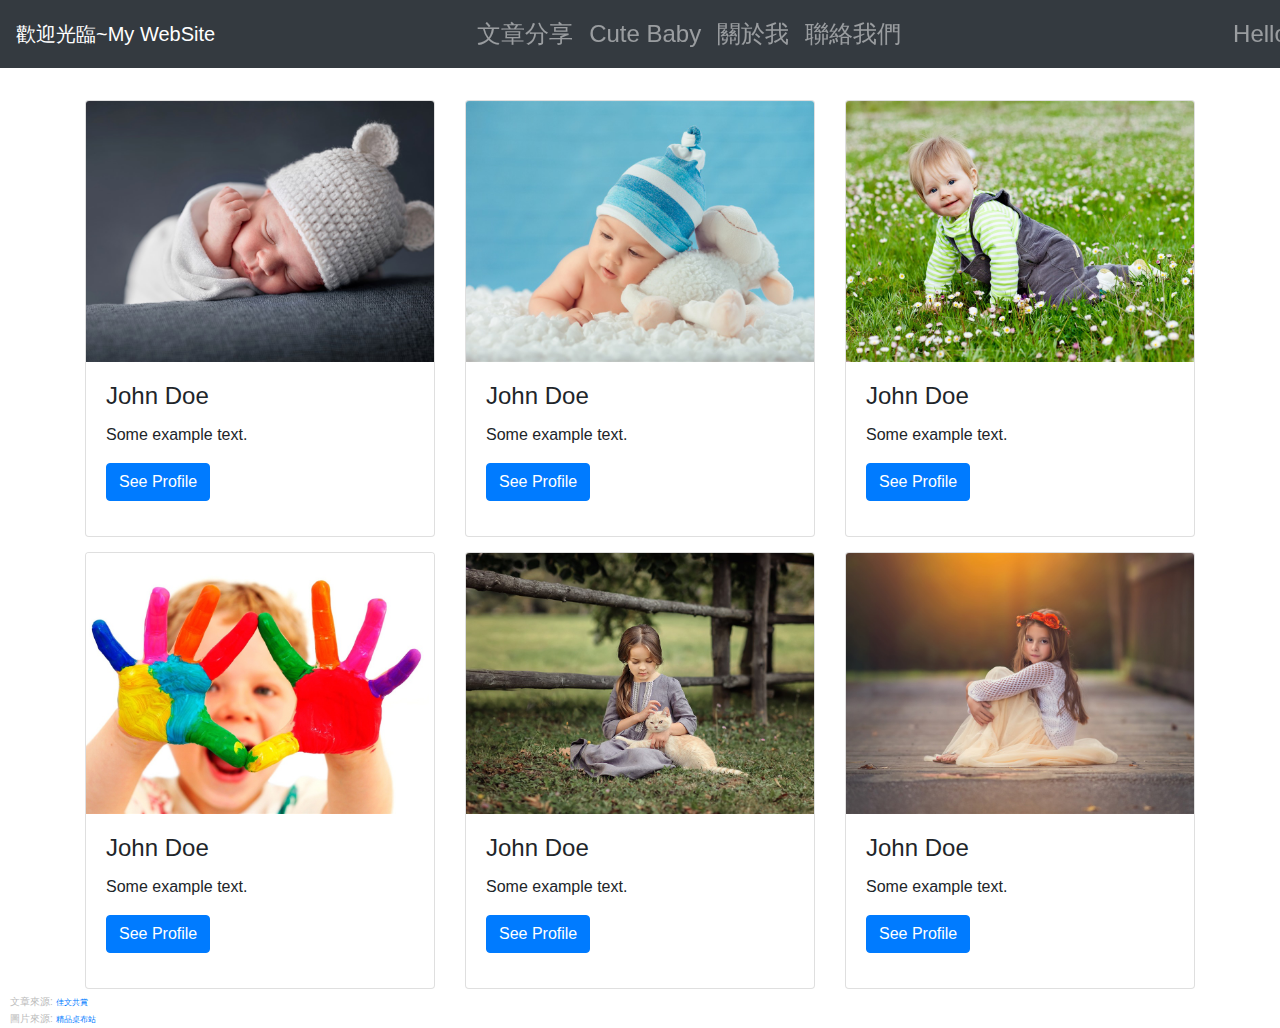
<file: image.html>
<!DOCTYPE html>
<html lang="en">

<head>
    <meta charset="utf-8">
    <meta name="viewport" content="width=device-width, initial-scale=1.0">
    <title>RWD_作品</title>
    <link rel="stylesheet" href="css/bootstrap.min.css">
    <link rel="stylesheet" type="text/css" href="css/bootstrap-grid.min.css">
    <link rel="stylesheet" type="text/css" href="css/bootstrap-reboot.min.css">
    <link rel="stylesheet" type="text/css" href="css/style.css">
    <script src="js/jquery-3.4.0.min.js"></script>
    <script src="js/popper.min.js"></script>
    <script src="js/bootstrap.min.js"></script>
    <script src="js/bootstrap.bundle.min.js"></script>
</head>

<body>
    <header class="container-fluid">
        <nav class="navbar navbar-expand-md bg-dark navbar-dark fixed-top">
            <!-- Brand -->
            <a class="navbar-brand" href="index.html">歡迎光臨~My WebSite</a>
            <!-- Toggler/collapsibe Button -->
            <button class="navbar-toggler" type="button" data-toggle="collapse" data-target="#collapsibleNavbar">
                <span class="navbar-toggler-icon"></span>
            </button>
            <div class="col-sm-1 col-md-1 col-lg-2"></div>
            <!-- Navbar links -->
            <div class="col-sm-5 col-md-7 col-lg-10">
                <div class="collapse navbar-collapse" id="collapsibleNavbar">
                    <div class="col-lg-8">
                        <ul class="navbar-nav">
                            <li class="nav-item">
                                <a class="nav-link" href="content.html">文章分享</a>
                            </li>
                            <li class="nav-item">
                                <a class="nav-link" href="image.html">Cute Baby</a>
                            </li>
                            <li class="nav-item">
                                <a class="nav-link" href="aboutme.html">關於我</a>
                            </li>
                            <li class="nav-item">
                                <a class="nav-link" href="callus.html">聯絡我們</a>
                            </li>
                        </ul>
                    </div>
                    <div class="col-lg-4">
                        <ul class="navbar-nav justify-content-center">
                            <li class="navbar-text">
                                Hello!
                            </li>
                            <li class="nav-item">
                                <a class="nav-link" href="lognin.html">登入</a>
                            </li>
                        </ul>
                    </div>
                </div>
            </div>
        </nav>
    </header>
    <main>
        <div class="container" id="cuteimg">
            <div class="card-deck">
                <div class="card">
                    <img class="card-img-top" src="image/cuet1.jpg" alt="Card image" style="width: 100%">
                    <div class="card-body">
                        <h4 class="card-title">John Doe</h4>
                        <p class="card-text">Some example text.</p>
                        <a href="#" class="btn btn-primary">See Profile</a>
                    </div>
                </div>
                <div class="card">
                    <img class="card-img-top" src="image/cuet2.jpg" alt="Card image" style="width: 100%">
                    <div class="card-body">
                        <h4 class="card-title">John Doe</h4>
                        <p class="card-text">Some example text.</p>
                        <a href="#" class="btn btn-primary">See Profile</a>
                    </div>
                </div>
                <div class="card">
                    <img class="card-img-top" src="image/cuet3.jpg" alt="Card image" style="width: 100%">
                    <div class="card-body">
                        <h4 class="card-title">John Doe</h4>
                        <p class="card-text">Some example text.</p>
                        <a href="#" class="btn btn-primary">See Profile</a>
                    </div>
                </div>
            </div>
            <div class="card-deck">
                <div class="card">
                    <img class="card-img-top" src="image/cuet4.jpg" alt="Card image" style="width: 100%">
                    <div class="card-body">
                        <h4 class="card-title">John Doe</h4>
                        <p class="card-text">Some example text.</p>
                        <a href="#" class="btn btn-primary">See Profile</a>
                    </div>
                </div>
                <div class="card">
                    <img class="card-img-top" src="image/cuet5.jpg" alt="Card image" style="width: 100%">
                    <div class="card-body">
                        <h4 class="card-title">John Doe</h4>
                        <p class="card-text">Some example text.</p>
                        <a href="#" class="btn btn-primary">See Profile</a>
                    </div>
                </div>
                <div class="card">
                    <img class="card-img-top" src="image/cuet6.jpg" alt="Card image" style="width: 100%">
                    <div class="card-body">
                        <h4 class="card-title">John Doe</h4>
                        <p class="card-text">Some example text.</p>
                        <a href="#" class="btn btn-primary">See Profile</a>
                    </div>
                </div>
            </div>
        </div>
    </main>
    <aside></aside>
    <footer>
        <p>文章來源: <a href="https://www.wagor.tc.edu.tw/doc/articles/articles.htm" target="_blank">佳文共賞</a></p>
        <p>圖片來源: <a href="https://hk.best-wallpaper.net/" target="_blank">精品桌布站</a></p>
    </footer>
</body>

</html>
</file>
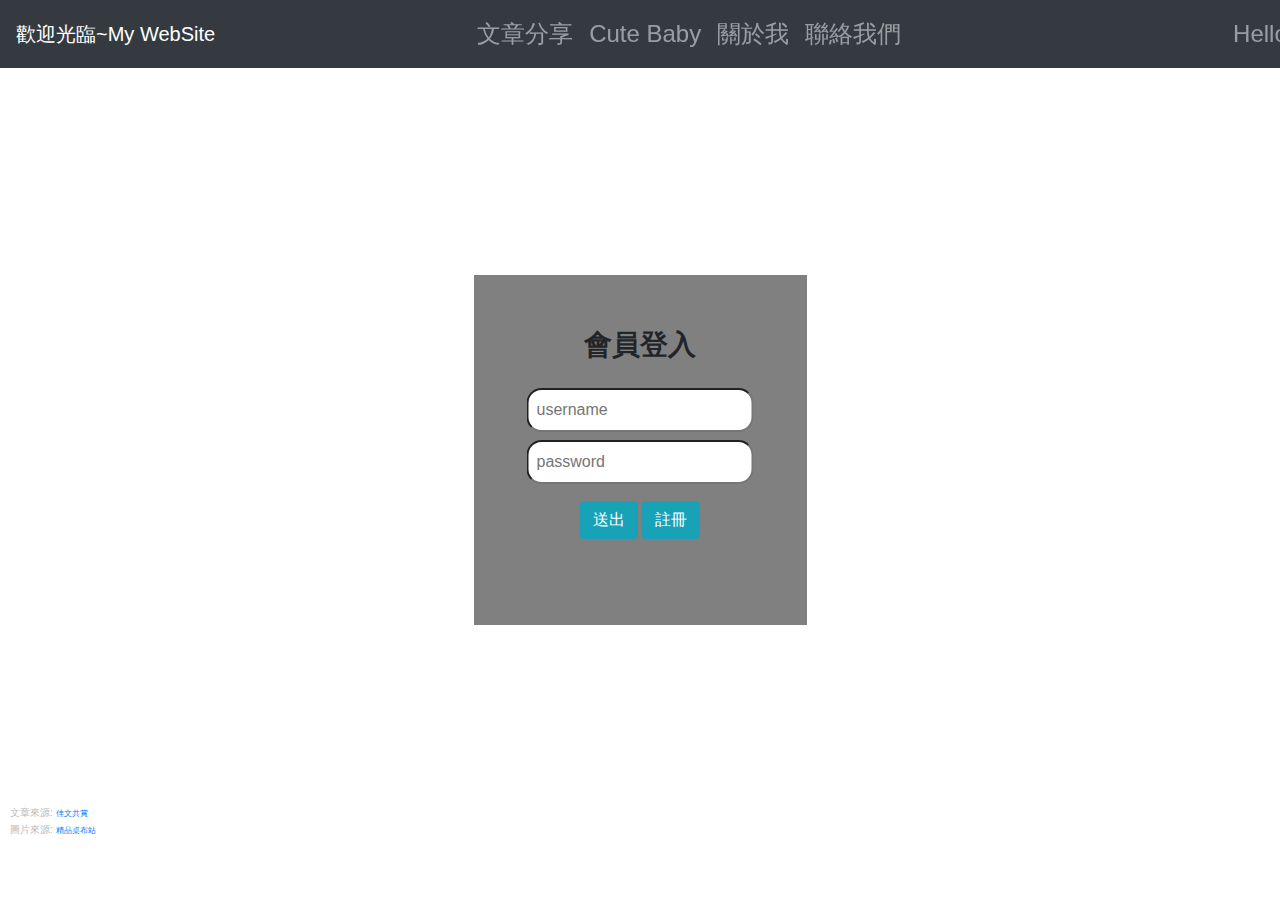
<file: lognin.html>
<!DOCTYPE html>
<html lang="en">

<head>
    <meta charset="utf-8">
    <meta name="viewport" content="width=device-width, initial-scale=1.0">
    <title>RWD_作品</title>
    <link rel="stylesheet" href="css/bootstrap.min.css">
    <link rel="stylesheet" type="text/css" href="css/bootstrap-grid.min.css">
    <link rel="stylesheet" type="text/css" href="css/bootstrap-reboot.min.css">
    <link rel="stylesheet" type="text/css" href="css/style.css">
    <script src="js/jquery-3.4.0.min.js"></script>
    <script src="js/popper.min.js"></script>
    <script src="js/bootstrap.min.js"></script>
    <script src="js/bootstrap.bundle.min.js"></script>
</head>

<body>
    <header class="container-fluid">
        <nav class="navbar navbar-expand-md bg-dark navbar-dark fixed-top">
            <!-- Brand -->
            <a class="navbar-brand" href="index.html">歡迎光臨~My WebSite</a>
            <!-- Toggler/collapsibe Button -->
            <button class="navbar-toggler" type="button" data-toggle="collapse" data-target="#collapsibleNavbar">
                <span class="navbar-toggler-icon"></span>
            </button>
            <div class="col-sm-1 col-md-1 col-lg-2"></div>
            <!-- Navbar links -->
            <div class="col-sm-5 col-md-7 col-lg-10">
                <div class="collapse navbar-collapse" id="collapsibleNavbar">
                    <div class="col-lg-8">
                        <ul class="navbar-nav">
                            <li class="nav-item">
                                <a class="nav-link" href="content.html">文章分享</a>
                            </li>
                            <li class="nav-item">
                                <a class="nav-link" href="image.html">Cute Baby</a>
                            </li>
                            <li class="nav-item">
                                <a class="nav-link" href="aboutme.html">關於我</a>
                            </li>
                            <li class="nav-item">
                                <a class="nav-link" href="callus.html">聯絡我們</a>
                            </li>
                        </ul>
                    </div>
                    <div class="col-lg-4">
                        <ul class="navbar-nav justify-content-center">
                            <li class="navbar-text">
                                Hello!
                            </li>
                            <li class="nav-item">
                                <a class="nav-link" href="lognin.html">登入</a>
                            </li>
                        </ul>
                    </div>
                </div>
            </div>
        </nav>
    </header>
    <main>
        <div class="container formbox">
            <form action="" method="">
                <h3><strong>會員登入</strong></h3>
                <p>
                    <label for="username"></label>
                    <input type="text" name="username" placeholder="username">
                </p>
                <p>
                    <label for="password"></label>
                    <input type="password" name="password" placeholder="password">
                </p>
                <p>
                    <input type="submit" name="" id="" value="送出" class="btn btn-info">
                    <input type="button" name="" id="" value="註冊" class="btn btn-info">
                </p>
            </form>
        </div>
    </main>
    <aside></aside>
    <footer>
        <p>文章來源: <a href="https://www.wagor.tc.edu.tw/doc/articles/articles.htm" target="_blank">佳文共賞</a></p>
        <p>圖片來源: <a href="https://hk.best-wallpaper.net/" target="_blank">精品桌布站</a></p>
    </footer>
</body>

</html>
</file>
<file: css/style.css>
.container-fluid {
    padding: 0px;
}

header {
    box-sizing: border-box;
    font-size: 1.5em;
}

header nav div:nth-of-type(1) a h4 {
    margin-top: 5px;
    margin-bottom: 0;
}

@media screen and (min-width: 1200px) {
    main {
        margin-top: 100px;
    }

    .owl-carousel .owl-stage-outer {
        height: 850px;
    }
}

@media screen and (max-width: 1200px) and (min-width: 768px) {
    header nav {
        font-size: 0.5em;
    }

    main {
        margin-top: 30px;
    }
}

@media screen and (max-width: 768px) and (min-width: 576px) {
    header nav {
        background: #343a40;
    }

    .owl-carousel .owl-stage-outer {
        margin-top: 80px;
    }

    main {
        margin-top: 30px;
    }

}

@media screen and (max-width: 576px) and (min-width: 320px) {
    header nav {
        background: #343a40;
    }

    .owl-carousel .owl-stage-outer {
        margin-top: 80px;
    }

    header nav .navbar-brand {
        font-size: 0.8em;
    }

    main {
        margin-top: 30px;
    }
}



/*-----------------------------------------------------------------------*/
/*-----------------------------------------------------------------------*/
/*index*/
main .wrapper {
    width: 100%;
    height: auto;
    overflow: hidden;
}


main .wrapper .owl-theme .owl-dots .owl-dot span {
    background: #262626;
}

main .wrapper .owl-theme .owl-dots .owl-dot.active span,
.owl-theme .owl-dots .owl-dot:hover span {
    background: gray;
}

/*index End*/
/*-----------------------------------------------------------------------*/
/*-----------------------------------------------------------------------*/
/*contnet*/
@media screen and (max-width: 768px) and (min-width: 320px) {
    main article {
        margin-top: 80px;
    }
}

main article div p {
    text-align: justify;
}

main article #content ul {
    margin-bottom: 15px;
}

/*contnet End*/
/*-----------------------------------------------------------------------*/
/*-----------------------------------------------------------------------*/
/*image*/
@media screen and (max-width: 1200px) and (min-width: 768px) {
    #cuteimg {
        margin-top: 150px;
    }
}

@media screen and (max-width: 767px) and (min-width: 320px) {
    #cuteimg {
        margin-top: 80px;
    }
}

main div div:nth-of-type(1) {
    margin-bottom: 15px;
}

main div div.card {
    width: 300px;
}

@media screen and (min-width: 576px) {
    main div div.card {
        width: 400px;
    }
}



/*image End*/
/*-----------------------------------------------------------------------*/
/*-----------------------------------------------------------------------*/
/*aboutme*/
@media screen and (min-width: 1200px) {
    #about_me {
        display: flex;
        justify-content: center;
        align-content: space-between;
        margin-top: 150px;
        height: 600px;
    }
}

@media screen and (max-width: 1200px) and (min-width: 768px) {
    #about_me {
        margin-top: 100px;
        position: relative;
    }

    #about_card3 {
        margin-top: 50px;
    }

    #about_card2,
    #about_card4 {
        position: absolute;

    }

    #about_card2 {
        left: 50%;
        top: 0%;
    }

    #about_card3 {
        top: 55%;
    }

    #about_card4 {
        left: 50%;
        top: 52%;
    }
}

@media screen and (max-width: 576px) {}

@media screen and (max-width: 768px) and (min-width: 320px) {
    #about_me {
        margin-top: 80px;
    }

    .about_card {
        margin-bottom: 20px;
    }
}




.about_card {
    position: relative;
    width: 300px;
    height: 500px;
    overflow: hidden;
    margin-right: 10px;
}

.about_card input,
.toggle {
    position: absolute;
    width: 50px;
    height: 50px;
    bottom: 20px;
    right: 30px;
    outline: none;
    z-index: 11;
}

.about_card input {
    opacity: 0;
}

.toggle {
    pointer-events: none;
    border-radius: 50%;
    background: #fff;
    transition: 0.5s;
    text-align: center;
    line-height: 40px;
    font-size: 36px;

}

.about_card input:checked~.toggle {
    transform: rotate(225deg);
}

#about_card1 .toggle {
    box-shadow: 0 0 0 0px #9c27b0;
}

#about_card2 .toggle {
    box-shadow: 0 0 0 0px #6A5ACD;
}

#about_card3 .toggle {
    box-shadow: 0 0 0 0px #5F9EA0;
}

#about_card4 .toggle {
    box-shadow: 0 0 0 0px #006400;
}

#about_card1 input:checked~.toggle {
    box-shadow: 0 0 0 500px #9c27b0;
}

#about_card2 input:checked~.toggle {
    box-shadow: 0 0 0 500px #6A5ACD;
}

#about_card3 input:checked~.toggle {
    box-shadow: 0 0 0 500px #5F9EA0;
}

#about_card4 input:checked~.toggle {
    box-shadow: 0 0 0 500px #006400;
}

.card_img,
.card_text {
    position: absolute;
    top: 0;
    left: 0;
    width: 100%;
    height: 100%;
}

.card_text {
    padding: 20px;
    box-sizing: border-box;
    z-index: 11;
    pointer-events: none;
    transition: 0.5s;
    opacity: 0;
}

.about_card input:checked~.card_text {
    opacity: 1;
    transition-delay: 0.5s;
}

.card_text h3 {
    margin-bottom: 5px;
    color: #fff;
}

.card_text p {
    margin: 0;
    padding: 0;
    color: #fff;
}



/*aboutme End*/
/*-----------------------------------------------------------------------*/
/*-----------------------------------------------------------------------*/
/*callus*/
main div#formmsg {
    display: flex;
    justify-content: center;
    align-items: center;
    height: 700px
}

main div#formmsg form {
    background: gray;
    width: 30%;
    height: 100%;
    position: relative;
}


@media screen and (max-width: 768px) {
    main div#formmsg form {
        width: 100%;
        margin-top: 80px;
    }

    main div#formmsg form h3 {
        margin-bottom: 15px;
        position: absolute;
        top: 5%;
        left: 50%;
        transform: translate(-50%, -50%);
    }

    main div#formmsg form p:nth-of-type(1) {
        position: absolute;
        top: 15%;
        left: 50%;
        transform: translate(-50%, -50%);
    }

    main div#formmsg form p:nth-of-type(2) {
        position: absolute;
        top: 28%;
        left: 50%;
        transform: translate(-50%, -50%);
    }

    main div#formmsg form p:nth-of-type(3) {
        position: absolute;
        top: 40%;
        left: 50%;
        transform: translate(-50%, -50%);
    }

    main div#formmsg form p:nth-of-type(4) {
        position: absolute;
        top: 50%;
        left: 50%;
        transform: translate(-50%, -50%);
    }

    main div#formmsg form div#checkbox>label {
        position: absolute;
        top: 55%;
        left: 33%;
        transform: translate(-50%, -50%);
    }

    main div#formmsg form div#checkbox p {
        width: 100%;
        height: 24px;
        position: absolute;
        top: 60%;
        left: 70%;
        transform: translate(-50%, -50%);
    }

    main div#formmsg form p:nth-of-type(5) {
        position: absolute;
        top: 70%;
        left: 50%;
        transform: translate(-50%, -50%);
    }

    main div#formmsg form>label {
        position: absolute;
        top: 80%;
        left: 32%;
        transform: translate(-50%, -50%);
    }

    main div#formmsg form select {
        position: absolute;
        top: 80%;
        left: 50%;
        transform: translate(-50%, -50%);
    }

    main div#formmsg form p:nth-of-type(6) {
        position: absolute;
        top: 90%;
        left: 50%;
        transform: translate(-50%, -50%);
    }
}

@media screen and (max-width: 768px) and (min-width: 600px) {
    main div#formmsg form {
        width: 100%;
        margin-top: 110px;
    }

    main div#formmsg form div#checkbox>label {
        position: absolute;
        top: 55%;
        left: 38%;
        transform: translate(-50%, -50%);
    }

    main div#formmsg form div#checkbox p {
        width: 100%;
        height: 24px;
        position: absolute;
        top: 60%;
        left: 85%;
        transform: translate(-50%, -50%);
    }

    main div#formmsg form>label {
        position: absolute;
        top: 80%;
        left: 40%;
        transform: translate(-50%, -50%);
    }
}


@media screen and (max-width: 1200px) and (min-width: 768px) {
    main div#formmsg form {
        width: 80%;
        height: 80%;
    }

    main div#formmsg form h3 {
        margin-bottom: 15px;
        position: absolute;
        top: 15%;
        left: 50%;
        transform: translate(-50%, -50%);
    }

    main div#formmsg form p:nth-of-type(1) {
        position: absolute;
        top: 23%;
        left: 50%;
        transform: translate(-50%, -50%);
    }

    main div#formmsg form p:nth-of-type(2) {
        position: absolute;
        top: 31%;
        left: 50%;
        transform: translate(-50%, -50%);
    }

    main div#formmsg form p:nth-of-type(3) {
        position: absolute;
        top: 37%;
        left: 50%;
        transform: translate(-50%, -50%);
    }

    main div#formmsg form p:nth-of-type(4) {
        position: absolute;
        top: 45%;
        left: 50%;
        transform: translate(-50%, -50%);
    }

    main div#formmsg form div#checkbox>label {
        position: absolute;
        top: 49%;
        left: 39%;
        transform: translate(-50%, -50%);
    }

    main div#formmsg form div#checkbox p {
        height: 24px;
        position: absolute;
        top: 53%;
        transform: translate(-50%, -50%);
    }

    main div#formmsg form p:nth-of-type(5) {
        position: absolute;
        top: 60%;
        left: 50%;
        transform: translate(-50%, -50%);
    }

    main div#formmsg form>label {
        position: absolute;
        top: 68%;
        left: 40%;
        transform: translate(-50%, -50%);
    }

    main div#formmsg form select {
        position: absolute;
        top: 68%;
        left: 50%;
        transform: translate(-50%, -50%);
    }

    main div#formmsg form p:nth-of-type(6) {
        position: absolute;
        top: 76%;
        left: 50%;
        transform: translate(-50%, -50%);
    }
}

@media screen and (min-width: 1200px) {
    main div#formmsg form {
        width: 30%;
        height: 85%;
        margin-top: 0px;
    }

    main div#formmsg form h3 {
        margin-bottom: 15px;
        position: absolute;
        top: 15%;
        left: 50%;
        transform: translate(-50%, -50%);
    }

    main div#formmsg form p:nth-of-type(1) {
        position: absolute;
        top: 23%;
        left: 50%;
        transform: translate(-50%, -50%);
    }

    main div#formmsg form p:nth-of-type(2) {
        position: absolute;
        top: 31%;
        left: 50%;
        transform: translate(-50%, -50%);
    }

    main div#formmsg form p:nth-of-type(3) {
        position: absolute;
        top: 37%;
        left: 50%;
        transform: translate(-50%, -50%);
    }

    main div#formmsg form p:nth-of-type(4) {
        position: absolute;
        top: 45%;
        left: 50%;
        transform: translate(-50%, -50%);
    }

    main div#formmsg form div#checkbox>label {
        position: absolute;
        top: 49%;
        left: 39%;
        transform: translate(-50%, -50%);
    }

    main div#formmsg form div#checkbox p {
        height: 24px;
        position: absolute;
        top: 53%;
        transform: translate(-50%, -50%);
    }

    main div#formmsg form p:nth-of-type(5) {
        position: absolute;
        top: 60%;
        left: 50%;
        transform: translate(-50%, -50%);
    }

    main div#formmsg form>label {
        position: absolute;
        top: 68%;
        left: 40%;
        transform: translate(-50%, -50%);
    }

    main div#formmsg form select {
        position: absolute;
        top: 68%;
        left: 50%;
        transform: translate(-50%, -50%);
    }

    main div#formmsg form p:nth-of-type(6) {
        position: absolute;
        top: 76%;
        left: 50%;
        transform: translate(-50%, -50%);
    }
}


/*callus End*/
/*-----------------------------------------------------------------------*/
/*-----------------------------------------------------------------------*/
/*lognin*/
main div.formbox {
    display: flex;
    justify-content: center;
    align-items: center;
}

main div.formbox form {
    background: gray;
    position: relative;
}

main div.formbox form h3 {
    margin-bottom: 15px;
    position: absolute;
    top: 20%;
    left: 50%;
    transform: translate(-50%, -50%);
}

main div.formbox form p:nth-of-type(1) {
    position: absolute;
    top: 35%;
    left: 50%;
    transform: translate(-50%, -50%);
}

main div.formbox form p:nth-of-type(2) {
    position: absolute;
    top: 50%;
    left: 50%;
    transform: translate(-50%, -50%);
}

main div.formbox form p:nth-of-type(3) {
    position: absolute;
    top: 70%;
    left: 50%;
    transform: translate(-50%,
        -50%);
}

main div.formbox form p:nth-of-type(1) input,
main div.formbox form p:nth-of-type(2) input {
    border-radius: 15px;
    padding: 8px;
}


@media screen and (max-width: 768px) {
    main div.formbox {
        height: 500px;
    }

    main div.formbox form {
        width: 80%;
        height: 80%;
    }
}

@media screen and (min-width: 767px) {
    main div.formbox {
        height: 700px;
    }

    main div.formbox form {
        width: 80%;
        height: 80%;
    }


}

@media screen and (min-width: 1200px) {
    main div.formbox {
        height: 700px;
    }

    main div.formbox form {
        width: 30%;
        height: 50%;
    }
}


/*lognin End*/
/*-----------------------------------------------------------------------*/
/*-----------------------------------------------------------------------*/

footer {
    margin-top: 5px;
    color: #BBB;
}

footer p {
    font-size: 10px;
    margin-left: 10px;
    margin-bottom: 2px;
}

footer a {
    font-size: 8px;
}

@media screen and (max-width: 767px) {
    #mobileNav ul li {
        width: 100%;
    }
}
</file>
